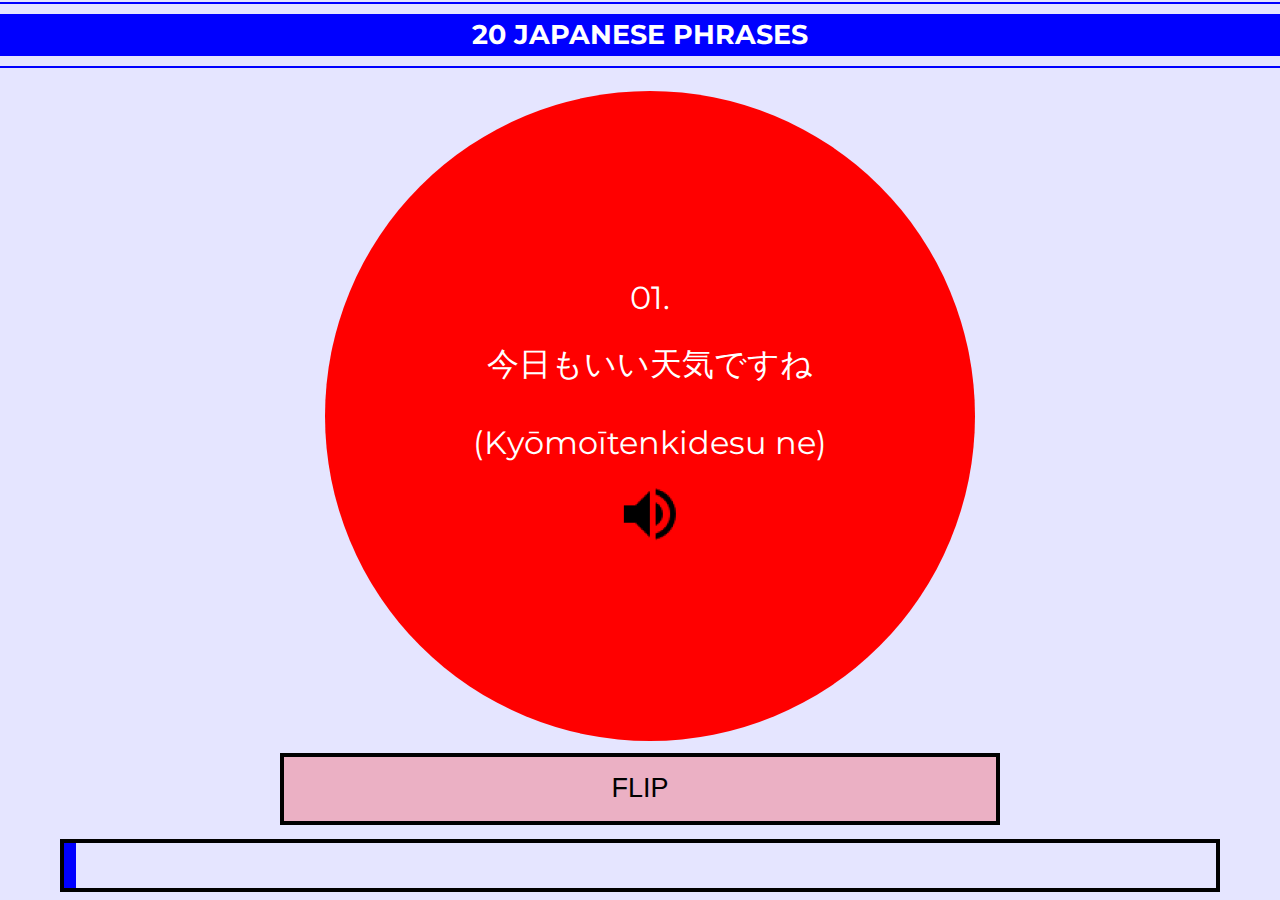
<file: index.html>
<!DOCTYPE html>
<html lang="en">
<head>
    <link rel="stylesheet" href="style.css">
    <meta charset="UTF-8">
    <meta name="viewport" content="width=device-width, initial-scale=1.0">
    <meta http-equiv="X-UA-Compatible" content="ie=edge">
    <link rel="apple-touch-icon" sizes="180x180" href="japanesefavicon/apple-touch-icon.png">
    <link rel="icon" type="image/png" sizes="32x32" href="japanesefavicon/favicon-32x32.png">
    <link rel="icon" type="image/png" sizes="16x16" href="japanesefavicon/favicon-16x16.png">
    <title>20 Japanese Phrases</title>
</head>
<body>
    <div id="page-title">
        <h1>20 Japanese Phrases</h1>
    </div>

    <section id="circle-area">
        <div id="circle-area__body">
            <div id="circle-area__body__front">
                <div class="content">
                  <div class = "card-number" id="japanese-number"></div>
                  <div id="japanese-text"></div>
                    <a id="audio-link">
                        <img src="volume.png" alt="">
                    </a>
                </div>
            </div>
            <div id="circle-area__body__back">
                <div class="content">
                  <div class = "card-number" id="english-number"></div>
                  <div id="english-text"></div>
                </div>
            </div>
        </div>
    </section>

    <section id ="button-area">
        <button id ="btn-flip">FLIP</button>
        <div id="btn-progress-container">
            <button  id="btn-bad" class="btn" onclick="progressCheck('bad')">Bad</button>
            <button id="btn-ok" class="btn" onclick="progressCheck('ok')">OK</button>
            <button  id="btn-good" class="btn" onclick="progressCheck('good')">Good</button>
            <button  id="btn-great" class="btn" onclick="progressCheck('great')">Great</button>
        </div>
    </section>

    <section id="progress-area">
        <div id="progress-bar-container">
            <div id="progress-bar"></div>
        </div>

    </section>

    
    <section id="end-credits-container">
        <div id="end-credits">    
            <p>おめでとう</p>
            <p>(CONGRATULATIONS! 🎉🎉🎉)</p>
            <p>PERFECT JAPANESE BY</p>
            <p>MISATO EHARA</p>
            <p>CRAPPY CODE BY</p>
            <p>JACK BRIDGER</p>

        </div>
    </section> 
    <script src="endCredits.js"></script>
    <script src="helper.js"></script>
    <script src="japanesePhrases.js"></script>
    <script src="script.js"></script>
</body>
</html>
</file>
<file: style.css>
@import url('https://fonts.googleapis.com/css?family=Montserrat&display=swap');
body {
    display: grid;
    grid-template-columns: repeat(1fr, 100);
    grid-template-rows:   repeat(1fr, 100);
    font-family: 'Montserrat', sans-serif;
    box-sizing: border-box;
    padding: 0;
    margin: 0;
    height: 100vh;
    background-color:rgb(0,0,255,0.1);

}
#page-title {
    grid-row-start: 4;
    grid-row-end: 8;
    grid-column-start: 1;
    grid-column-end: 101;
    color:white;
    display: flex;
    justify-content: center;
    text-align: center;
    align-items: center;
    font-weight: bold;
    font-size: 1.5vh;
    border-top: blue 2px solid;
    border-bottom: blue 2px solid;
    text-transform: uppercase;
}
#page-title h1 {
    background-color: blue;
    width: 100%;
    margin-top: 1vh;
    margin-bottom: 1vh;
    padding-top: 0.5vh;
    padding-bottom: 0.5vh;
}

#circle-area {
    grid-row-start: 9;
    grid-row-end: 58;
    grid-column-start: 1;
    grid-column-end: 101;
    display: flex;
    align-items: center;
    align-content: center;
    justify-content: center;

}
#circle-area__body {
    height: 70vmin;
    width: 70vmin;
    color: white;
    padding: 10px;
    transform-style: preserve-3d;
    -webkit-transform-style: preserve-3d;
    position: relative;
    flex-direction: column;
}
/* These are the classes added when the circle is flipped/unflipped*/
.flip-circle {
    -webkit-transform: rotateY(.5turn);
    transform: rotateY(.5turn);
    transition: transform 3s;
  }
  .unflip-circle {
    -webkit-transform: rotateY(1turn);
    transform: rotateY(1turn);
    transition: transform 3s;
  }
  /* These are the classes to asdd shadow when the circle is flipped */
  .flip-shadow {
    -webkit-box-shadow: 2px 2px 5px 0px rgba(0, 0, 0, 1);
    -moz-box-shadow: 2px 2px 5px 0px rgba(0, 0, 0, 1);
    box-shadow: 2px 2px 5px 0px rgba(0, 0, 0, 1);
    transition: 1.5s;
  }
  .flip-unshadow {
    -webkit-box-shadow: 0px 0px 0px 0px rgba(0, 0, 0, 1);
    -moz-box-shadow: 0px 0px 0px 0px rgba(0, 0, 0, 1);
    box-shadow: 0px 0px 0px 0px rgba(0, 0, 0, 1);
    transition: 1.5s;
  }

#circle-area__body__front, #circle-area__body__back {
    background-color: red;
    border-radius: 50%;
    height: 100%;
    width: 100%;
    position: absolute;


    display: flex;
    flex-direction: column;
    justify-content: center;

    backface-visibility: hidden; 
    -webkit-backface-visibility: hidden;
    
    
    text-align: -webkit-center;
    text-align: center;
}
#circle-area__body__back {
    transform: rotateY(180deg);
    -webkit-transform: rotateY(180deg);    
}

#japanese-text, #english-text {
    font-size: 3.5vh;
    padding: 2vmin;
}
#japanese-number, #english-number {
    padding-bottom: 1vh;
    font-size: 3.5vh;
}

#button-area {
    grid-row-start: 71;
    grid-row-end: 84;
    grid-column-start: 1;
    grid-column-end: 101;
    display: flex;
    align-items: center;
    justify-content: center;
}

button    {
    background: rgba(255, 20, 20, 0.25);
    border: 4px solid #000000;
    font-size: 3vh;
    text-align: center;
   }
#btn-flip {
    grid-row-start: 71;
    grid-row-end: 84;
    grid-column-start: 10;
    grid-column-end: 91;
    position: absolute;
    height: 8vmin;
    width: 80vmin;
}

#btn-progress-container button {
    height: 8vmin;
    width: 19.5vmin;
}

#progress-area {
    grid-row-start: 87;
    grid-row-end: 101;
    grid-column-start: 1;
    grid-column-end: 101;

    height: 7vh;
    display: flex;
    align-content: center;
    justify-content: center;
}
#progress-bar-container {
    width: 90vw;
    height: 5vh;
    margin: 1vh;
    border: 4px solid #000000;
}
#progress-bar {
    height: 100%;
    background-color: blue;
    width: 1%;
}
#end-credits-container {
    display: none;
    position: relative;
    transform-origin: 50% 100%;
    animation: end-credits-container 60s linear;
}

#end-credits {
    display: flex;
    flex-direction: column;
    justify-content: center;
    align-content: center;
    align-items: center;
    height: 800px;
    perspective: 400px;
    color: #feda4a;
    font-family: 'Pathway Gothic One', sans-serif;
    font-size: 5vh;
    font-weight: 600;
    letter-spacing: 1vh;
    line-height: 6vh;

}

@keyframes end-credits-container {
    0% {
      /* The element starts below the screen */
      top: 60vh;
      /* Rotate the text 20 degrees but keep it close to the viewer */
      transform: rotateX(20deg) translateZ(0);
    }
    100% { 
      /* This is a magic number, but using a big one to make sure the text is fully off the screen at the end */
      top: -600vh;
      /* Slightly increasing the rotation at the end and moving the text far away from the viewer */
      transform: rotateX(25deg) translateZ(-2500px);
    }
  }
</file>
